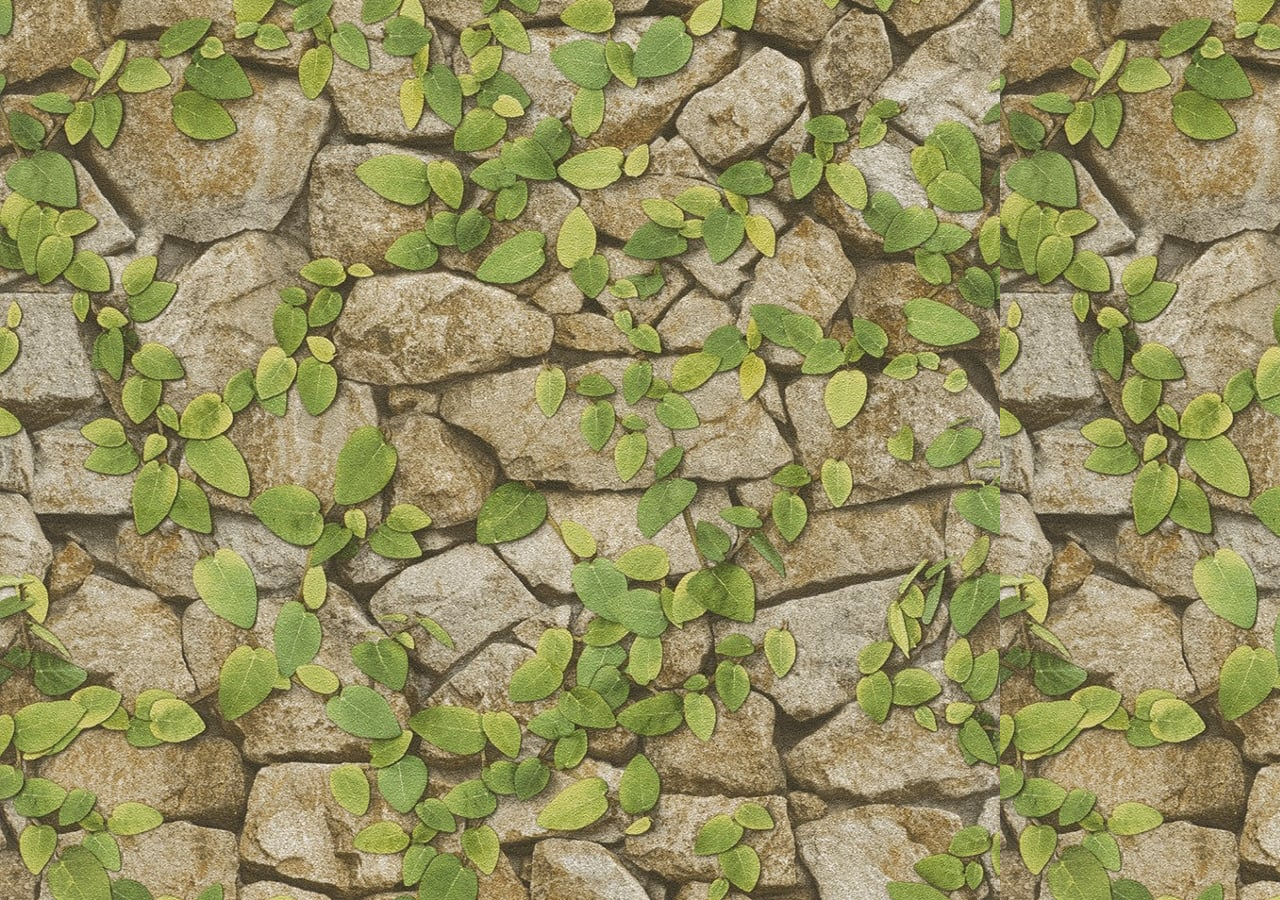
<file: test.html>
<!DOCTYPE html>
<html lang="en">
<head>
    <meta charset="UTF-8">
    <meta name="viewport" content="width=device-width, initial-scale=1.0">
    <meta http-equiv="X-UA-Compatible" content="ie=edge">
    <title>Document</title>
</head>
<body>
    <style>
    body{
        background:url(tex.jpg);
    }


    </style>
    
</body>
</html>
</file>
